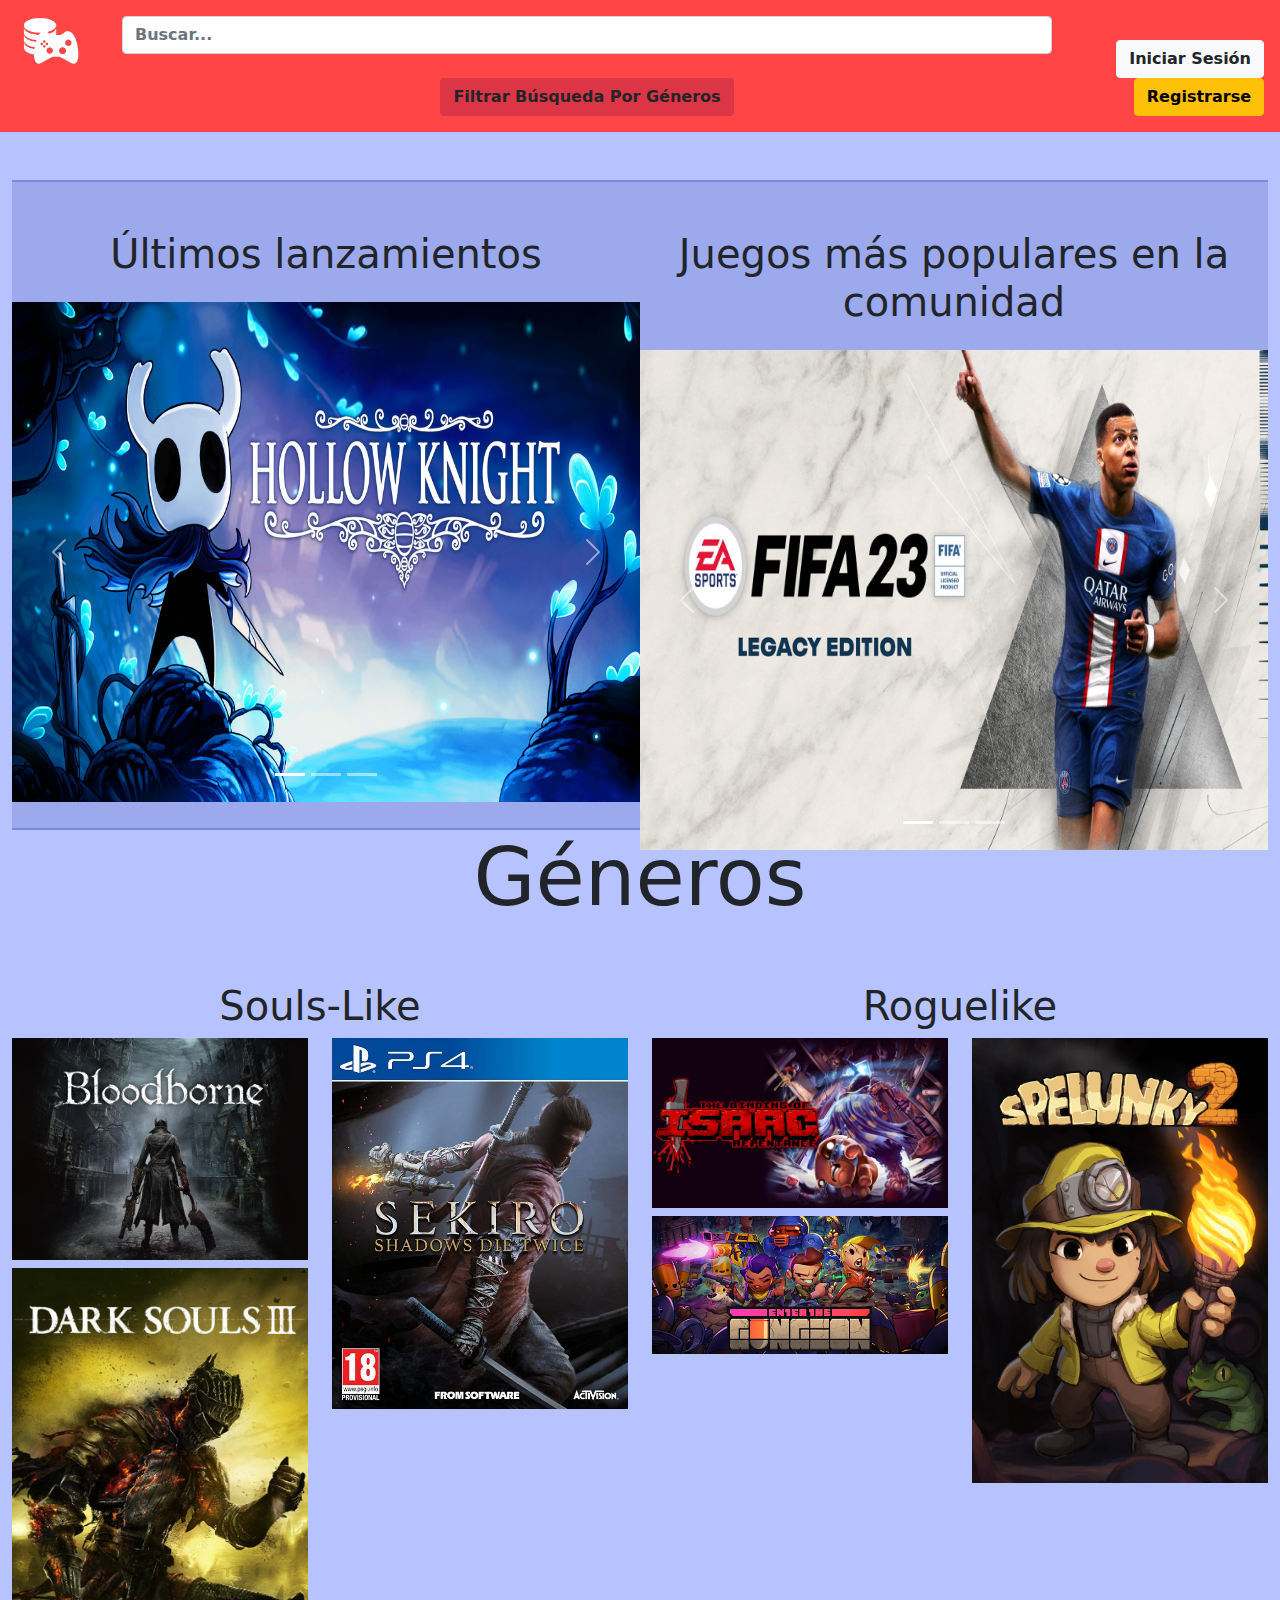
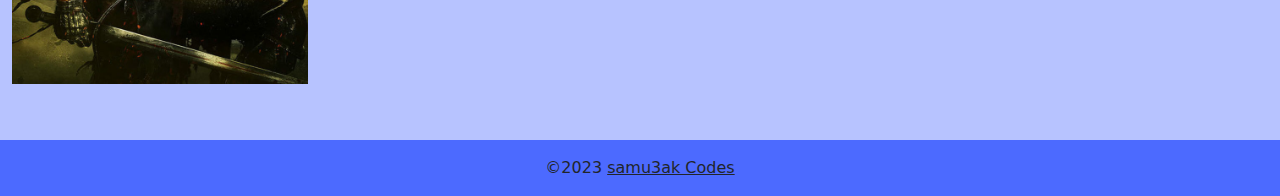
<file: index.html>
<!doctype html>
<html lang="es">

<head>
    <title>YourGamingDB - Inicio</title>
    <link rel="icon" type="image/x-icon" href="./images/logo.png">
    <!-- Required meta tags -->
    <meta charset="utf-8">
    <meta name="viewport" content="width=device-width, initial-scale=1, shrink-to-fit=no">

    <!-- JQuery Link -->
    <script src="https://ajax.googleapis.com/ajax/libs/jquery/3.6.1/jquery.min.js"></script>

    <!-- Bootstrap CSS v5.2.1 -->
    <link href="./css/bootstrap.min.css" rel="stylesheet">
    <link href="./css/styles.css" rel="stylesheet">
    <link href="./css/index.css" rel="stylesheet">

</head>

<body>
    <header class="p-3">
        <div class="row">
            <div class="col-lg-1 col-sm-12 text-center text-lg-start mb-4">
                <a href="./index.html" class="link-dark text-decoration-none">
                    <img src="./images/logo.png" alt="logo" width="65" height="50">
                </a>
            </div>
            <div class="col-lg-9 col-sm-12">
                <div class="row g-0">
                    <div class="col-lg-12">
                        <form>
                            <input type="search" class="form-control form-control-dark fw-bold" placeholder="Buscar..."
                                aria-label="Search">
                        </form>
                    </div>
                    <div class="col-lg-12 text-center mt-4">
                        <a href="./html/generos.html"><button type="button"
                                class="btn btn-danger text-dark fw-bolder">Filtrar Búsqueda Por Géneros</button></a>
                    </div>
                </div>
            </div>
            <div class="col-lg-2 col-sm-12 text-lg-end text-center mt-4">
                <a href="./html/profile.html" id="profileButton" hidden><img class="img-thumbnail rounded-circle"
                        src="./images/profile_pic_def.jpg" alt="Profile Picture" height="50" width="50"></a>
                <a href="./html/login.html"><button type="button" class="btn btn-light text-dark fw-bolder"
                        id="loginButton">Iniciar
                        Sesión</button></a>
                <a href="./html/register.html"><button type="button" class="btn btn-warning fw-bolder"
                        id="registerButton">Registrarse</button></a>
                <button type="button" class="btn btn-danger fw-bolder" id="logoutButton" hidden>Cerrar
                    Sesión</button>
            </div>
        </div>
    </header>
    <main>
        <div class="container-fluid mt-5">
            <div class="row alturaContenido g-0 py-5 borderColor carouselColor">
                <div class="col-lg-6 col-sm-12">
                    <h1 class="display-6 text-center">Últimos lanzamientos</h1>
                    <div id="carouselUltimosLanzamientos" class="carousel slide mt-4" data-bs-ride="carousel">
                        <div class="carousel-indicators">
                            <button type="button" data-bs-target="#carouselUltimosLanzamientos" data-bs-slide-to="0"
                                class="active" aria-current="true" aria-label="Slide 1"></button>
                            <button type="button" data-bs-target="#carouselUltimosLanzamientos" data-bs-slide-to="1"
                                aria-label="Slide 2"></button>
                            <button type="button" data-bs-target="#carouselUltimosLanzamientos" data-bs-slide-to="2"
                                aria-label="Slide 3"></button>
                        </div>
                        <div class="carousel-inner">
                            <div class="carousel-item active">
                                <img src="./images/hollow_knight.jpg" class="d-block w-100" alt="Hollow Knight">
                            </div>
                            <div class="carousel-item">
                                <img src="./images/isaac.jpg" class="d-block w-100" alt="Isaac">
                            </div>
                            <div class="carousel-item">
                                <img src="./images/hades.jpg" class="d-block w-100" alt="Hades">
                            </div>
                        </div>
                        <button class="carousel-control-prev" type="button"
                            data-bs-target="#carouselUltimosLanzamientos" data-bs-slide="prev">
                            <span class="carousel-control-prev-icon" aria-hidden="true"></span>
                            <span class="visually-hidden">Previous</span>
                        </button>
                        <button class="carousel-control-next" type="button"
                            data-bs-target="#carouselUltimosLanzamientos" data-bs-slide="next">
                            <span class="carousel-control-next-icon" aria-hidden="true"></span>
                            <span class="visually-hidden">Next</span>
                        </button>
                    </div>
                </div>
                <div class="col-lg-6 col-sm-12">
                    <h1 class="display-6 text-center">Juegos más populares en la comunidad</h1>
                    <div id="carouselMasPopulares" class="carousel slide mt-4" data-bs-ride="carousel">
                        <div class="carousel-indicators">
                            <button type="button" data-bs-target="#carouselMasPopulares" data-bs-slide-to="0"
                                class="active" aria-current="true" aria-label="Slide 1"></button>
                            <button type="button" data-bs-target="#carouselMasPopulares" data-bs-slide-to="1"
                                aria-label="Slide 2"></button>
                            <button type="button" data-bs-target="#carouselMasPopulares" data-bs-slide-to="2"
                                aria-label="Slide 3"></button>
                        </div>
                        <div class="carousel-inner">
                            <div class="carousel-item active">
                                <img src="./images/fifa.jpg" class="d-block w-100" alt="Fifa 23">
                            </div>
                            <div class="carousel-item">
                                <img src="./images/gtav.jpg" class="d-block w-100" alt="Grand Theft Auto V">
                            </div>
                            <div class="carousel-item">
                                <img src="./images/valorant.jpg" class="d-block w-100" alt="Valorant">
                            </div>
                        </div>
                        <button class="carousel-control-prev" type="button" data-bs-target="#carouselMasPopulares"
                            data-bs-slide="prev">
                            <span class="carousel-control-prev-icon" aria-hidden="true"></span>
                            <span class="visually-hidden">Previous</span>
                        </button>
                        <button class="carousel-control-next" type="button" data-bs-target="#carouselMasPopulares"
                            data-bs-slide="next">
                            <span class="carousel-control-next-icon" aria-hidden="true"></span>
                            <span class="visually-hidden">Next</span>
                        </button>
                    </div>
                </div>
            </div>
        </div>

        <div class="container-fluid text-center">
            <div class="row">
                <div class="col-lg-12 col-sm-12">
                    <h1 class="display-1 text-center">Géneros</h1>
                </div>
                <div class="col-lg-6 col-sm-12 mt-5">
                    <h1 class="display-6">Souls-Like</h1>
                    <div class="row">
                        <div class="col-lg-6 col-sm-12">
                            <img class="img-fluid" src="./images/bloodborne.jpeg" alt="bloodborne">
                            <img class="py-2 img-fluid" src="./images/dk3.jpg" alt="Dark Souls 3">
                        </div>
                        <div class="col-lg-6 col-sm-12">
                            <img class="img-fluid" src="./images/sekiro.jpg" alt="Sekiro">
                        </div>
                    </div>
                </div>
                <div class="col-lg-6 col-sm-12 mt-5">
                    <h1 class="display-6">Roguelike</h1>
                    <div class="row">
                        <div class="col-lg-6 col-sm-12">
                            <img class="img-fluid" src="./images/isaac.jpg" alt="Isaac Game">
                            <img class="py-2 img-fluid" src="./images/etg.jpg" alt="Enter The Gungeon">
                        </div>
                        <div class="col-lg-6 col-sm-12">
                            <img class="img-fluid" src="./images/spelunky.png" alt="Spelunky">
                        </div>
                    </div>
                </div>
            </div>
        </div>
    </main>
    <footer class="footerColor text-center text-lg-start mt-5">
        <!-- Copyright -->
        <div class="text-center p-3">
            &copy;2023
            <a class="text-dark" href="https://www.linkedin.com/in/samuelbolivarvillanueva/" target="_blank">
                samu3ak Codes</a>
        </div>
        <!-- Copyright -->
    </footer>
    <!-- Bootstrap JavaScript Libraries -->
    <script src="https://cdn.jsdelivr.net/npm/@popperjs/core@2.11.6/dist/umd/popper.min.js"
        integrity="sha384-oBqDVmMz9ATKxIep9tiCxS/Z9fNfEXiDAYTujMAeBAsjFuCZSmKbSSUnQlmh/jp3" crossorigin="anonymous">
        </script>

    <script src="./js/bootstrap.min.js"></script>
    <script src="./js/main.js"></script>
</body>

</html>
</file>
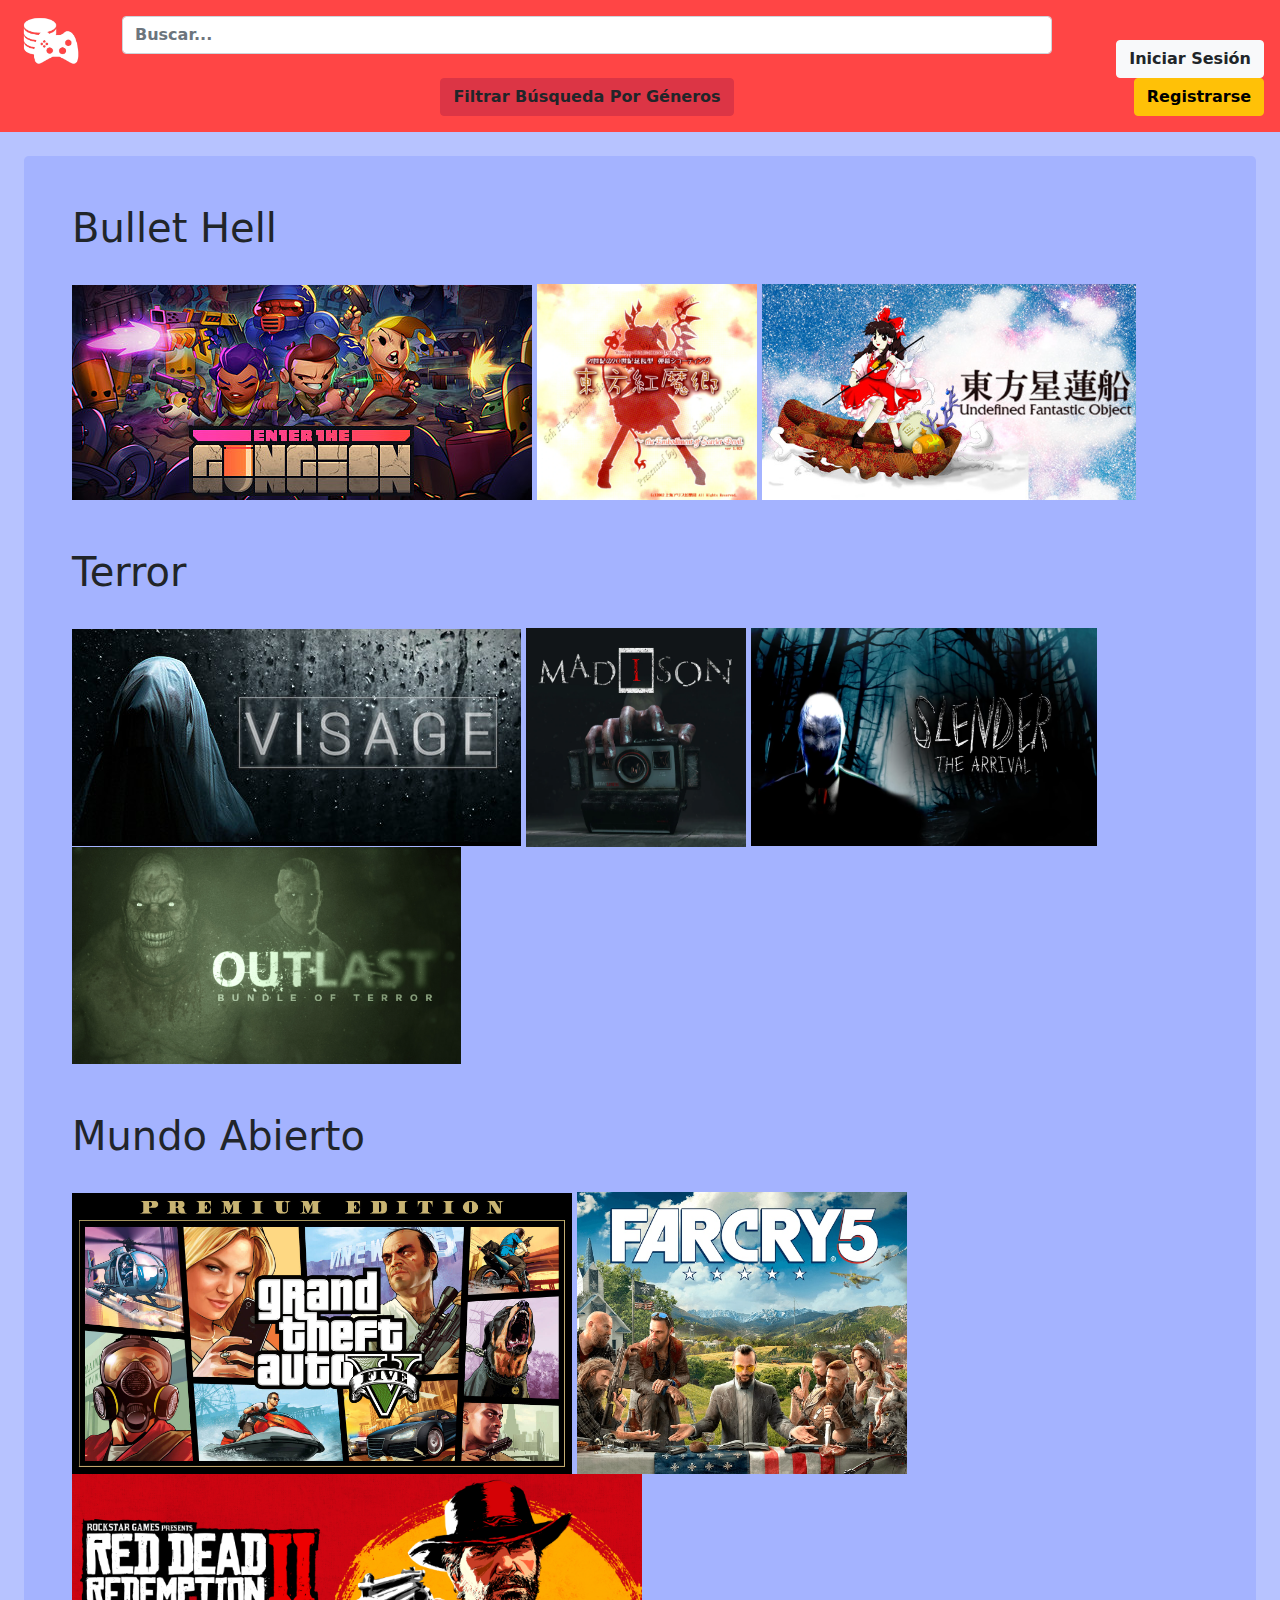
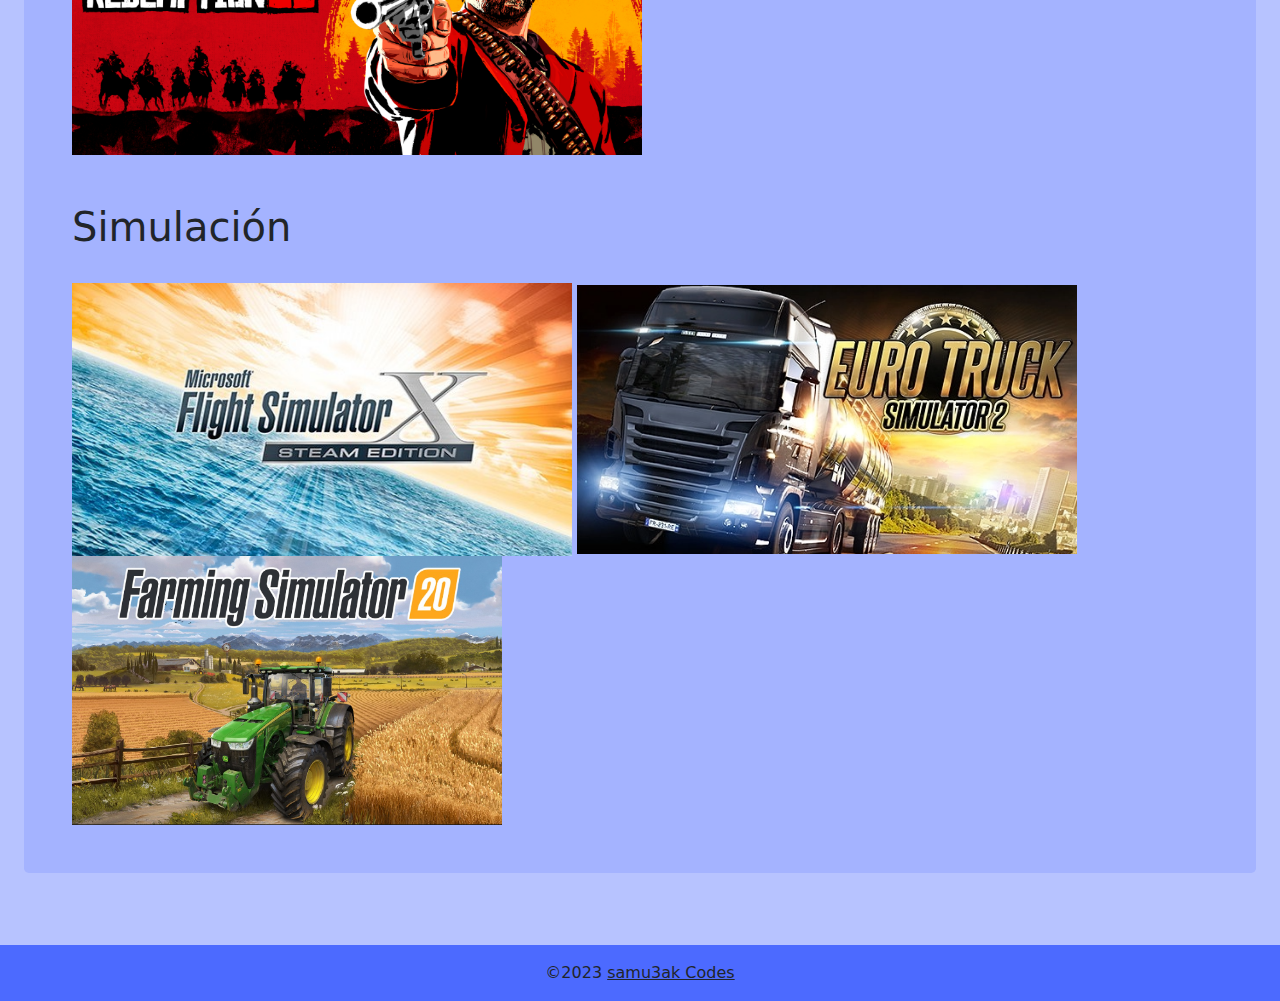
<file: html/generos.html>
<!doctype html>
<html lang="es">

<head>
    <title>YourGamingDB - Géneros</title>
    <link rel="icon" type="image/x-icon" href="../images/logo.png">
    <!-- Required meta tags -->
    <meta charset="utf-8">
    <meta name="viewport" content="width=device-width, initial-scale=1, shrink-to-fit=no">

    <!-- JQuery Link -->
    <script src="https://ajax.googleapis.com/ajax/libs/jquery/3.6.1/jquery.min.js"></script>

    <!-- Bootstrap CSS v5.2.1 -->
    <link href="../css/bootstrap.min.css" rel="stylesheet">
    <link href="../css/styles.css" rel="stylesheet">
    <link href="../css/register.css" rel="stylesheet">
    <link rel="stylesheet" href="../css/generos.css">

</head>

<body>
    <header class="p-3">
        <div class="row">
            <div class="col-lg-1 col-sm-12 text-center text-lg-start mb-4">
                <a href="../index.html" class="link-dark text-decoration-none">
                    <img src="../images/logo.png" alt="logo" width="65" height="50">
                </a>
            </div>
            <div class="col-lg-9 col-sm-12">
                <div class="row g-0">
                    <div class="col-lg-12">
                        <form>
                            <input type="search" class="form-control form-control-dark fw-bold" placeholder="Buscar..."
                                aria-label="Search">
                        </form>
                    </div>
                    <div class="col-lg-12 text-center mt-4">
                        <a href="./generos.html"><button type="button"
                                class="btn btn-danger text-dark fw-bolder">Filtrar Búsqueda Por Géneros</button></a>
                    </div>
                </div>
            </div>
            <div class="col-lg-2 col-sm-12 text-lg-end text-center mt-4">
                <a href="./profile.html" id="profileButton" hidden><img class="img-thumbnail rounded-circle"
                        src="../images/profile_pic_def.jpg" alt="Profile Picture" height="50" width="50"></a>
                <a href="../html/login.html"><button type="button" class="btn btn-light text-dark fw-bolder"
                        id="loginButton">Iniciar
                        Sesión</button></a>
                <a href="../html/register.html"><button type="button" class="btn btn-warning fw-bolder"
                        id="registerButton">Registrarse</button></a>
                <button type="button" class="btn btn-danger fw-bolder" id="logoutButton" hidden>Cerrar
                    Sesión</button>
            </div>
        </div>
    </header>
    <main class="p-4">
        <div class="container-fluid genero rounded-3 p-5">
            <div class="row g-5">
                <div class="col-12">
                    <div class="row g-4">
                        <div class="col-12">
                            <h1 class="display-6">Bullet Hell</h1>
                        </div>
                        <div class="col-12">
                            <img class="img-fluid" src="../images/etg.jpg" alt="">
                            <img class="img-fluid" src="../images/th6.png" alt="" width="220">
                            <img class="img-fluid" src="../images/th12.png" alt="" width="374">
                        </div>
                    </div>
                </div>
                <div class="col-12">
                    <div class="row g-4">
                        <div class="col-12">
                            <h1 class="display-6">Terror</h1>
                        </div>
                        <div class="col-12">
                            <img class="img-fluid" src="../images/visage.png" alt="">
                            <img class="img-fluid" src="../images/madison.png" alt="" width="220">
                            <img class="img-fluid" src="../images/slender.png" alt="" width="346">
                            <img class="img-fluid" src="../images/outlast.png" alt="" width="389">
                        </div>
                    </div>
                </div>
                <div class="col-12">
                    <div class="row g-4">
                        <div class="col-12">
                            <h1 class="display-6">Mundo Abierto</h1>
                        </div>
                        <div class="col-12">
                            <img class="img-fluid" src="../images/gtav.jpg" alt="" width="500">
                            <img class="img-fluid" src="../images/fr5.png" alt="" width="330">
                            <img class="img-fluid" src="../images/rdr2.png" alt="" width="570">
                        </div>
                    </div>
                </div>
                <div class="col-12">
                    <div class="row g-4">
                        <div class="col-12">
                            <h1 class="display-6">Simulación</h1>
                        </div>
                        <div class="col-12">
                            <img class="img-fluid" src="../images/fsx.png" alt="" width="500">
                            <img class="img-fluid" src="../images/ets2.png" alt="" width="500">
                            <img class="img-fluid" src="../images/fs20.png" alt="" width="430">
                        </div>
                    </div>
                </div>
            </div>
        </div>
    </main>
    <footer class="footerColor text-center text-lg-start mt-5">
        <!-- Copyright -->
        <div class="text-center p-3">
            &copy;2023
            <a class="text-dark" href="https://www.linkedin.com/in/samuelbolivarvillanueva/" target="_blank">
                samu3ak Codes</a>
        </div>
        <!-- Copyright -->
    </footer>
    <!-- Bootstrap JavaScript Libraries -->
    <script src="https://cdn.jsdelivr.net/npm/@popperjs/core@2.11.6/dist/umd/popper.min.js"
        integrity="sha384-oBqDVmMz9ATKxIep9tiCxS/Z9fNfEXiDAYTujMAeBAsjFuCZSmKbSSUnQlmh/jp3" crossorigin="anonymous">
        </script>

    <script src="../js/bootstrap.min.js"></script>
    <script src="../js/main.js"></script>
</body>

</html>
</file>
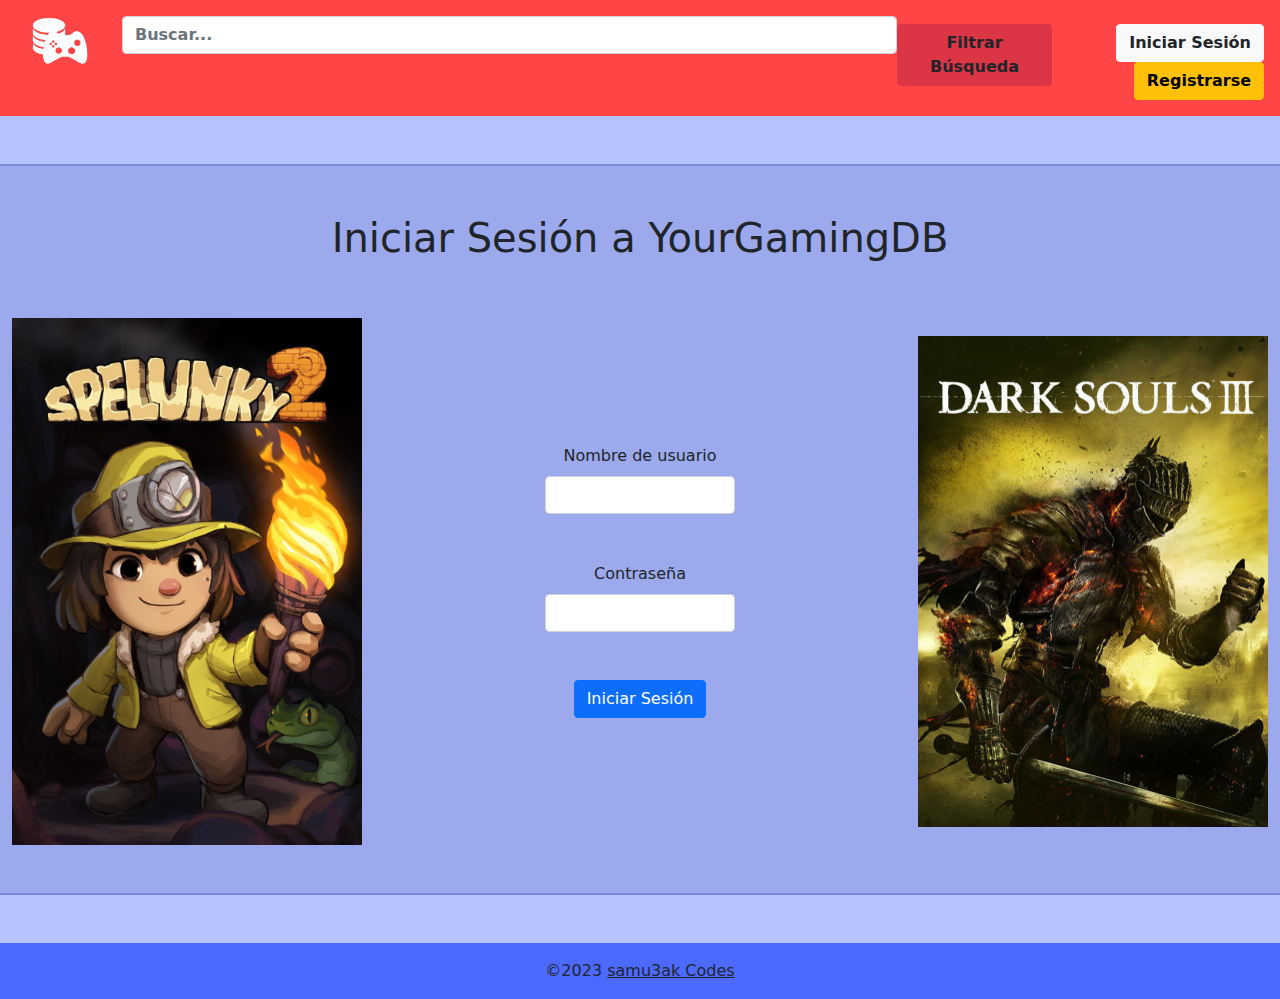
<file: html/login.html>
<!doctype html>
<html lang="es">

<head>
    <title>YourGamingDB - Inicio de sesión</title>
    <link rel="icon" type="image/x-icon" href="../images/logo.png">
    <!-- Required meta tags -->
    <meta charset="utf-8">
    <meta name="viewport" content="width=device-width, initial-scale=1, shrink-to-fit=no">

    <!-- JQuery Link -->
    <script src="https://ajax.googleapis.com/ajax/libs/jquery/3.6.1/jquery.min.js"></script>

    <!-- Bootstrap CSS v5.2.1 -->
    <link href="../css/bootstrap.min.css" rel="stylesheet">
    <link href="../css/styles.css" rel="stylesheet">
    <link href="../css/login.css" rel="stylesheet">

</head>

<body>
    <header class="p-3">
        <div class="row">
            <div class="col-lg-1 col-sm-12 text-sm-center">
                <a href="../index.html" class="link-dark text-decoration-none">
                    <img src="../images/logo.png" alt="logo" width="65" height="50">
                </a>
            </div>
            <div class="col-lg-9 col-sm-12">
                <div class="row g-0">
                    <div class="col-lg-10">
                        <form>
                            <input type="search" class="form-control form-control-dark fw-bold" placeholder="Buscar..."
                                aria-label="Search">
                        </form>
                    </div>
                    <div class="col-lg-2 text-sm-center mt-sm-2">
                        <button type="button" class="btn btn-danger text-dark fw-bolder">Filtrar Búsqueda</button>
                    </div>
                </div>
            </div>
            <div class="col-lg-2 col-sm-12 text-lg-end text-sm-center mt-sm-2">
                <div>
                    <a href="./profile.html" id="profileButton" hidden><img class="img-thumbnail rounded-circle" src="../images/profile_pic_def.jpg" alt="Profile Picture" height="50" width="50"></a>
                    <a href="../html/login.html"><button type="button" class="btn btn-light text-dark fw-bolder"
                            id="loginButton">Iniciar
                            Sesión</button></a>
                    <a href="../html/register.html"><button type="button" class="btn btn-warning fw-bolder"
                            id="registerButton">Registrarse</button></a>
                    <button type="button" class="btn btn-danger fw-bolder" id="logoutButton" hidden>Cerrar
                        Sesión</button>
                </div>
            </div>
        </div>
    </header>
    <main>
        <div class="container-fluid mt-5 py-5 loginColor">
            <div class="row text-center mb-5">
                <h1 class="display-6">Iniciar Sesión a YourGamingDB</h1>
            </div>
            <div class="row align-items-center">
                <div class="col-lg-5 text-start d-none d-lg-block">
                    <img class="img-fluid" src="../images/spelunky.png" width="350" height="500">
                </div>
                <div class="col-lg-2 col-sm-12">
                    <form class="row g-5 needs-validation">
                        <div class="col-12 text-center">
                            <label for="username" class="form-label">Nombre de usuario</label>
                            <input type="text" class="form-control text-center" id="username" required>
                        </div>
                        <div class="col-12 text-center">
                            <label for="inputPassword4" class="form-label">Contraseña</label>
                            <input type="password" class="form-control text-center" id="inputPassword4" required>
                        </div>
                        <div class="col-12 text-center mt-5">
                            <button type="submit" class="btn btn-primary">Iniciar Sesión</button>
                        </div>
                    </form>
                </div>
                <div class="col-lg-5 text-end d-none d-lg-block">
                    <img class="img-fluid" src="../images/dk3.jpg" width="350" height="500">
                </div>
            </div>
        </div>
    </main>
    <footer class="footerColor text-center text-lg-start mt-5">
        <!-- Copyright -->
        <div class="text-center p-3">
            &copy;2023
            <a class="text-dark" href="https://www.linkedin.com/in/samuelbolivarvillanueva/" target="_blank">
                samu3ak Codes</a>
        </div>
        <!-- Copyright -->
    </footer>
    <!-- Bootstrap JavaScript Libraries -->
    <script src="https://cdn.jsdelivr.net/npm/@popperjs/core@2.11.6/dist/umd/popper.min.js"
        integrity="sha384-oBqDVmMz9ATKxIep9tiCxS/Z9fNfEXiDAYTujMAeBAsjFuCZSmKbSSUnQlmh/jp3" crossorigin="anonymous">
        </script>

    <script src="../js/bootstrap.min.js"></script>
    <script src="../js/main.js"></script>
    <script src="../js/login.js"></script>
</body>

</html>
</file>
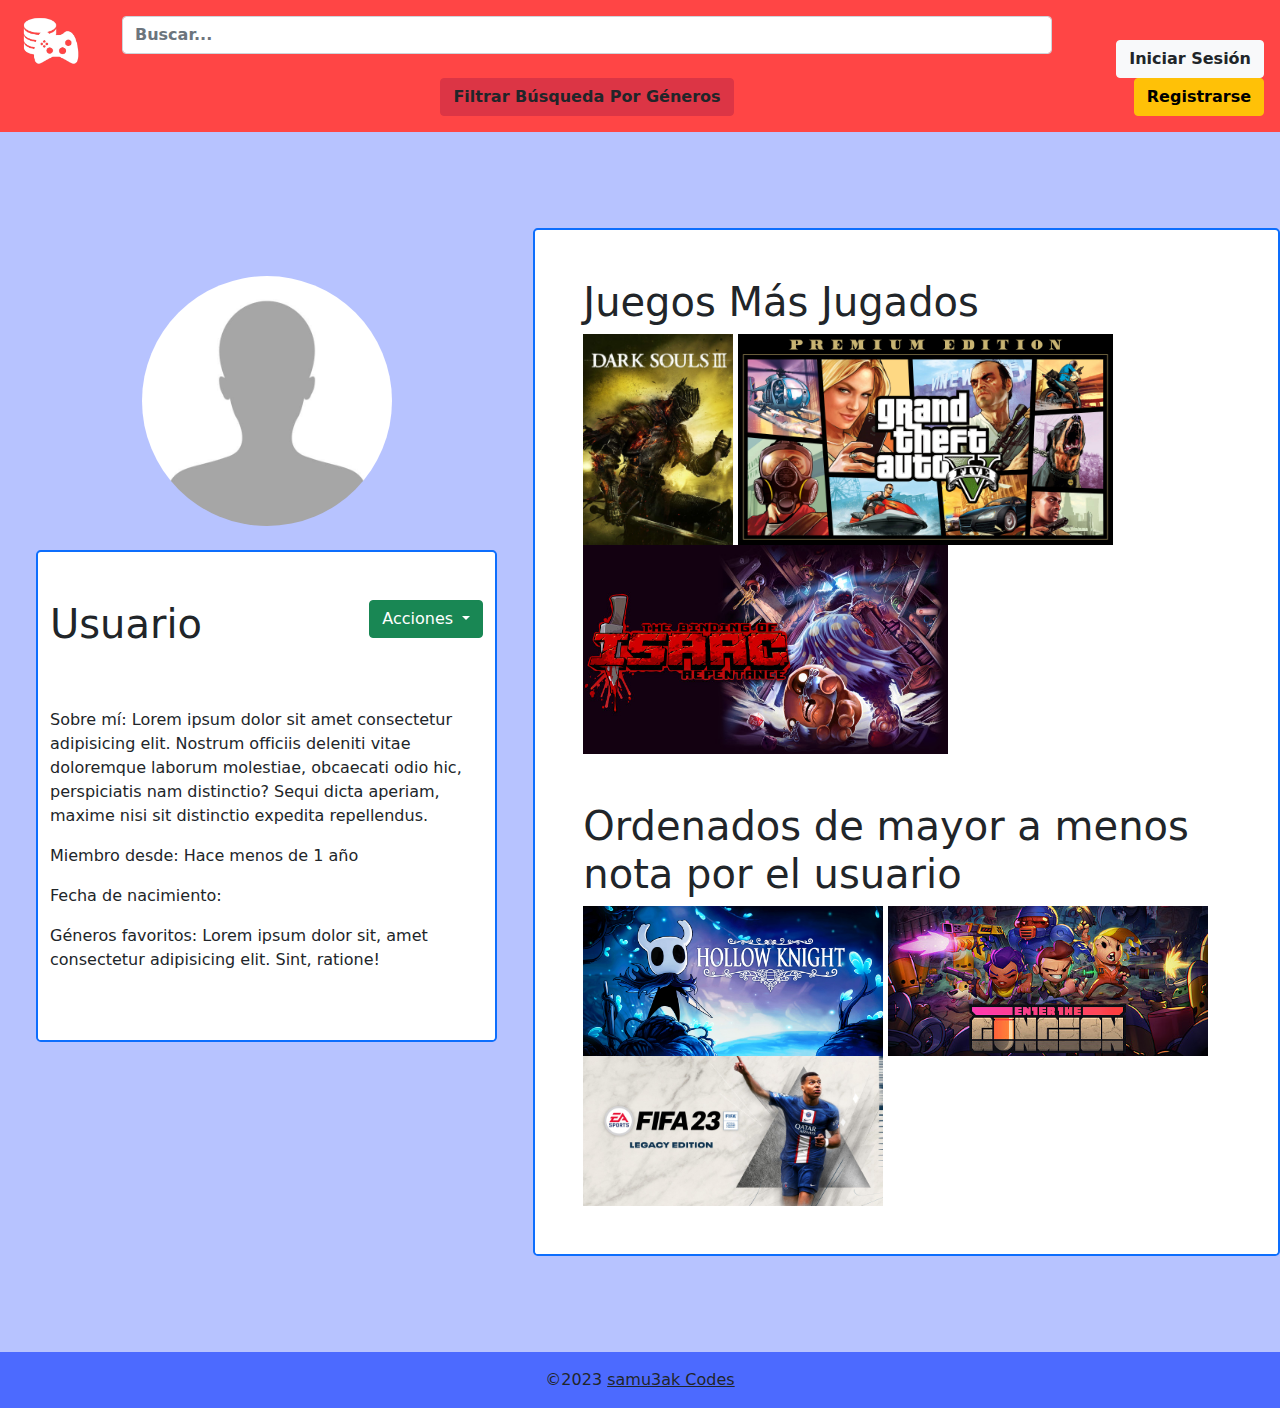
<file: html/profile.html>
<!doctype html>
<html lang="es">

<head>
    <title>YourGamingDB - Perfil</title>
    <link rel="icon" type="image/x-icon" href="../images/logo.png">
    <!-- Required meta tags -->
    <meta charset="utf-8">
    <meta name="viewport" content="width=device-width, initial-scale=1, shrink-to-fit=no">

    <!-- JQuery Link -->
    <script src="https://ajax.googleapis.com/ajax/libs/jquery/3.6.1/jquery.min.js"></script>

    <!-- Bootstrap CSS v5.2.1 -->
    <link href="../css/bootstrap.min.css" rel="stylesheet">
    <link href="../css/styles.css" rel="stylesheet">

</head>

<body>
    <header class="p-3">
        <div class="row">
            <div class="col-lg-1 col-sm-12 text-center text-lg-start mb-4">
                <a href="../index.html" class="link-dark text-decoration-none">
                    <img src="../images/logo.png" alt="logo" width="65" height="50">
                </a>
            </div>
            <div class="col-lg-9 col-sm-12">
                <div class="row g-0">
                    <div class="col-lg-12">
                        <form>
                            <input type="search" class="form-control form-control-dark fw-bold" placeholder="Buscar..."
                                aria-label="Search">
                        </form>
                    </div>
                    <div class="col-lg-12 text-center mt-4">
                        <a href="./generos.html"><button type="button"
                                class="btn btn-danger text-dark fw-bolder">Filtrar Búsqueda Por Géneros</button></a>
                    </div>
                </div>
            </div>
            <div class="col-lg-2 col-sm-12 text-lg-end text-center mt-4">
                <a href="./profile.html" id="profileButton" hidden><img class="img-thumbnail rounded-circle"
                        src="../images/profile_pic_def.jpg" alt="Profile Picture" height="50" width="50"></a>
                <a href="../html/login.html"><button type="button" class="btn btn-light text-dark fw-bolder"
                        id="loginButton">Iniciar
                        Sesión</button></a>
                <a href="../html/register.html"><button type="button" class="btn btn-warning fw-bolder"
                        id="registerButton">Registrarse</button></a>
                <button type="button" class="btn btn-danger fw-bolder" id="logoutButton" hidden>Cerrar
                    Sesión</button>
            </div>
        </div>
    </header>

    <main>
        <div class="container-fluid py-5 mt-5">
            <div class="row">
                <div class="col-lg-5 col-md-12 col-sm-12">
                    <div class="row text-center mt-5">
                        <div class="col-lg-12 col-md-12 col-sm-12">
                            <img class="img-fluid rounded-circle" src="../images/profile_pic_def.jpg" height="250"
                                width="250">
                        </div>
                    </div>
                    <div class="row border border-2 border-primary rounded-3 bg-body py-5 m-4">
                        <div class="col-12">
                            <div class="row">
                                <div class="col-lg-6 col-sm-12 col-md-12 text-center text-lg-start">
                                    <h1 class="display-6" id="nombreUsuario">Usuario</h1>
                                </div>
                                <div class="col-lg-6 col-sm-12 col-md-12 text-center text-lg-end">
                                    <div class="dropdown">
                                        <a class="btn btn-success dropdown-toggle" href="#" role="button"
                                            id="dropdownMenuLink" data-bs-toggle="dropdown" aria-expanded="false">
                                            Acciones
                                        </a>

                                        <ul class="dropdown-menu" aria-labelledby="dropdownMenuLink">
                                            <li><a class="dropdown-item" href="#">Añadir a amigos</a></li>
                                            <li><a class="dropdown-item" href="#">Eliminar de amigos</a></li>
                                            <li><a class="dropdown-item" href="#">Silenciar usuario</a></li>
                                            <li><a class="dropdown-item bg-danger fw-bold" href="#">Denunciar
                                                    usuario</a></li>
                                        </ul>
                                    </div>
                                </div>
                            </div>
                            <div class="row mt-5 py-1">
                                <div class="col-lg-12">
                                    <p>Sobre mí: Lorem ipsum dolor sit amet consectetur adipisicing elit. Nostrum
                                        officiis
                                        deleniti vitae doloremque laborum molestiae, obcaecati odio hic, perspiciatis
                                        nam
                                        distinctio? Sequi dicta aperiam, maxime nisi sit distinctio expedita
                                        repellendus.
                                    </p>
                                    <p>Miembro desde: Hace menos de 1 año</p>
                                    <p id="fechaNacimiento">Fecha de nacimiento:</p>
                                    <p>Géneros favoritos: Lorem ipsum dolor sit, amet consectetur adipisicing elit.
                                        Sint,
                                        ratione!</p>
                                </div>
                            </div>
                        </div>
                    </div>
                </div>
                <div class="col-lg-7 col-md-12 col-sm-12 bg-body p-5 border border-2 border-primary rounded-3">
                    <div class="row justify-content-center align-items-center g-5">
                        <div class="col-12">
                            <h1 class="display-6">Juegos Más Jugados</h1>
                            <img class="img-fluid" src="../images/dk3.jpg" alt="Dark Souls 3" width="150">
                            <img class="img-fluid" src="../images/gtav.jpg" alt="Grand Theft Auto V" width="375">
                            <img class="img-fluid" src="../images/isaac.jpg" alt="The Binding Of Isaac Repentance"
                                width="365">
                        </div>
                        <div class="col-12">
                            <h1 class="display-6">Ordenados de mayor a menos nota por el usuario</h1>
                            <img class="img-fluid" src="../images/hollow_knight.jpg" alt="Hollow Knight" width="300">
                            <img class="img-fluid" src="../images/etg.jpg" alt="Enter The Gungeon" width="320">
                            <img class="img-fluid" src="../images/fifa.jpg" alt="FIFA 23" width="300">
                        </div>
                    </div>
                </div>
            </div>
        </div>
    </main>

    <footer class="footerColor text-center text-lg-start mt-5">
        <!-- Copyright -->
        <div class="text-center p-3">
            &copy;2023
            <a class="text-dark" href="https://www.linkedin.com/in/samuelbolivarvillanueva/" target="_blank">
                samu3ak Codes</a>
        </div>
        <!-- Copyright -->
    </footer>
    <!-- Bootstrap JavaScript Libraries -->
    <script src="https://cdn.jsdelivr.net/npm/@popperjs/core@2.11.6/dist/umd/popper.min.js"
        integrity="sha384-oBqDVmMz9ATKxIep9tiCxS/Z9fNfEXiDAYTujMAeBAsjFuCZSmKbSSUnQlmh/jp3" crossorigin="anonymous">
        </script>

    <script src="../js/bootstrap.min.js"></script>
    <script src="../js/main.js"></script>
    <script src="../js/profile.js"></script>
</body>

</html>
</file>
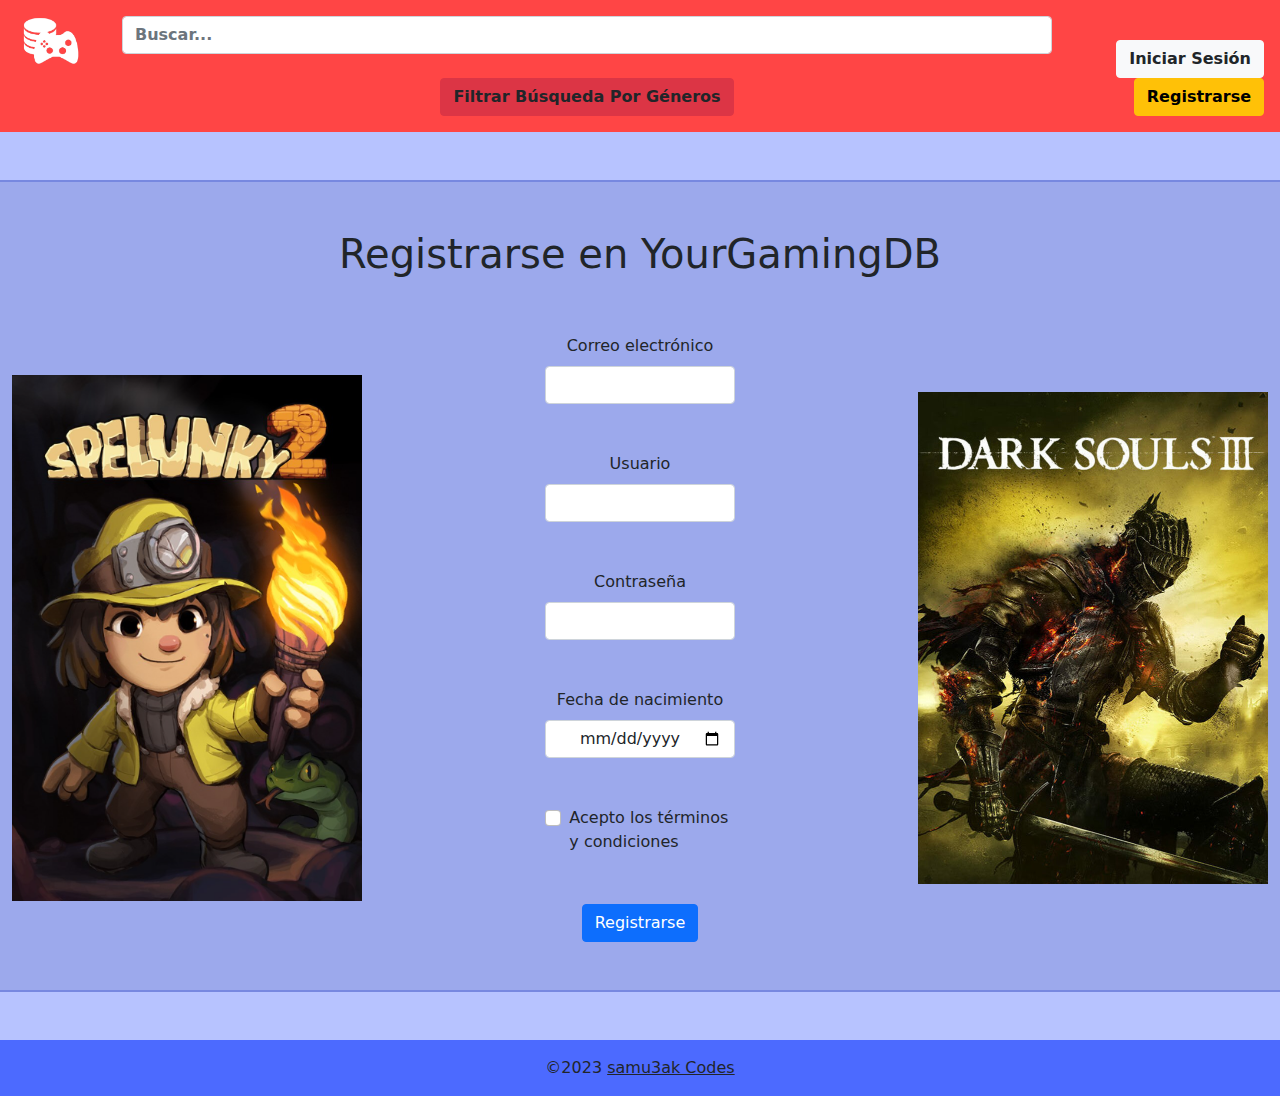
<file: html/register.html>
<!doctype html>
<html lang="es">

<head>
    <title>YourGamingDB - Registro de usuario</title>
    <link rel="icon" type="image/x-icon" href="../images/logo.png">
    <!-- Required meta tags -->
    <meta charset="utf-8">
    <meta name="viewport" content="width=device-width, initial-scale=1, shrink-to-fit=no">

    <!-- JQuery Link -->
    <script src="https://ajax.googleapis.com/ajax/libs/jquery/3.6.1/jquery.min.js"></script>

    <!-- Bootstrap CSS v5.2.1 -->
    <link href="../css/bootstrap.min.css" rel="stylesheet">
    <link href="../css/styles.css" rel="stylesheet">
    <link href="../css/register.css" rel="stylesheet">

</head>

<body>
    <header class="p-3">
        <div class="row">
            <div class="col-lg-1 col-sm-12 text-center text-lg-start mb-4">
                <a href="../index.html" class="link-dark text-decoration-none">
                    <img src="../images/logo.png" alt="logo" width="65" height="50">
                </a>
            </div>
            <div class="col-lg-9 col-sm-12">
                <div class="row g-0">
                    <div class="col-lg-12">
                        <form>
                            <input type="search" class="form-control form-control-dark fw-bold" placeholder="Buscar..."
                                aria-label="Search">
                        </form>
                    </div>
                    <div class="col-lg-12 text-center mt-4">
                        <a href="./generos.html"><button type="button"
                                class="btn btn-danger text-dark fw-bolder">Filtrar Búsqueda Por Géneros</button></a>
                    </div>
                </div>
            </div>
            <div class="col-lg-2 col-sm-12 text-lg-end text-center mt-4">
                <a href="./profile.html" id="profileButton" hidden><img class="img-thumbnail rounded-circle"
                        src="../images/profile_pic_def.jpg" alt="Profile Picture" height="50" width="50"></a>
                <a href="../html/login.html"><button type="button" class="btn btn-light text-dark fw-bolder"
                        id="loginButton">Iniciar
                        Sesión</button></a>
                <a href="../html/register.html"><button type="button" class="btn btn-warning fw-bolder"
                        id="registerButton">Registrarse</button></a>
                <button type="button" class="btn btn-danger fw-bolder" id="logoutButton" hidden>Cerrar
                    Sesión</button>
            </div>
        </div>
    </header>
    <main>
        <div class="container-fluid mt-5 py-5 registerColor">
            <div class="row text-center mb-5">
                <h1 class="display-6">Registrarse en YourGamingDB</h1>
            </div>
            <div class="row align-items-center">
                <div class="col-lg-5 text-start d-none d-lg-block">
                    <img class="img-fluid" src="../images/spelunky.png" width="350" height="500">
                </div>
                <div class="col-lg-2 col-sm-12 col-md-12">
                    <form class="row g-5 needs-validation" novalidate>
                        <div class="col-12 text-center">
                            <label for="inputEmail4" class="form-label">Correo electrónico</label>
                            <input type="email" class="form-control text-center" id="inputEmail4" required>
                            <div class="invalid-feedback">
                                Escriba un correo electrónico válido
                            </div>
                        </div>
                        <div class="col-12 text-center">
                            <label for="username" class="form-label">Usuario</label>
                            <input type="text" class="form-control text-center" id="username" required>
                            <div class="invalid-feedback">
                                Elija un nombre de usuario
                            </div>
                        </div>
                        <div class="col-12 text-center">
                            <label for="inputPassword4" class="form-label">Contraseña</label>
                            <input type="password" class="form-control text-center" id="inputPassword4" required>
                            <div class="invalid-feedback">
                                Elija una contraseña
                            </div>
                        </div>
                        <div class="col-12 text-center">
                            <label for="fechaNac" class="form-label">Fecha de nacimiento</label>
                            <input type="date" class="form-control text-center" id="fechaNac" required>
                            <div class="invalid-feedback">
                                Seleccione una fecha correcta
                            </div>
                        </div>
                        <div class="col-12">
                            <div class="form-check">
                                <input class="form-check-input" type="checkbox" value="" id="invalidCheck" required>
                                <label class="form-check-label" for="invalidCheck">
                                    Acepto los términos y condiciones
                                </label>
                                <div class="invalid-feedback">
                                    Debes aceptar para poder registrarte
                                </div>
                            </div>
                        </div>
                        <div class="col-12 text-center mt-5">
                            <button type="submit" class="btn btn-primary">Registrarse</button>
                        </div>
                    </form>
                </div>
                <div class="col-lg-5 text-end d-none d-lg-block">
                    <img class="img-fluid" src="../images/dk3.jpg" width="350" height="500">
                </div>
            </div>
        </div>
    </main>
    <footer class="footerColor text-center text-lg-start mt-5">
        <!-- Copyright -->
        <div class="text-center p-3">
            &copy;2023
            <a class="text-dark" href="https://www.linkedin.com/in/samuelbolivarvillanueva/" target="_blank">
                samu3ak Codes</a>
        </div>
        <!-- Copyright -->
    </footer>
    <!-- Bootstrap JavaScript Libraries -->
    <script src="https://cdn.jsdelivr.net/npm/@popperjs/core@2.11.6/dist/umd/popper.min.js"
        integrity="sha384-oBqDVmMz9ATKxIep9tiCxS/Z9fNfEXiDAYTujMAeBAsjFuCZSmKbSSUnQlmh/jp3" crossorigin="anonymous">
        </script>

    <script src="../js/bootstrap.min.js"></script>
    <script src="../js/register.js"></script>
    <script src="../js/main.js"></script>
</body>

</html>
</file>
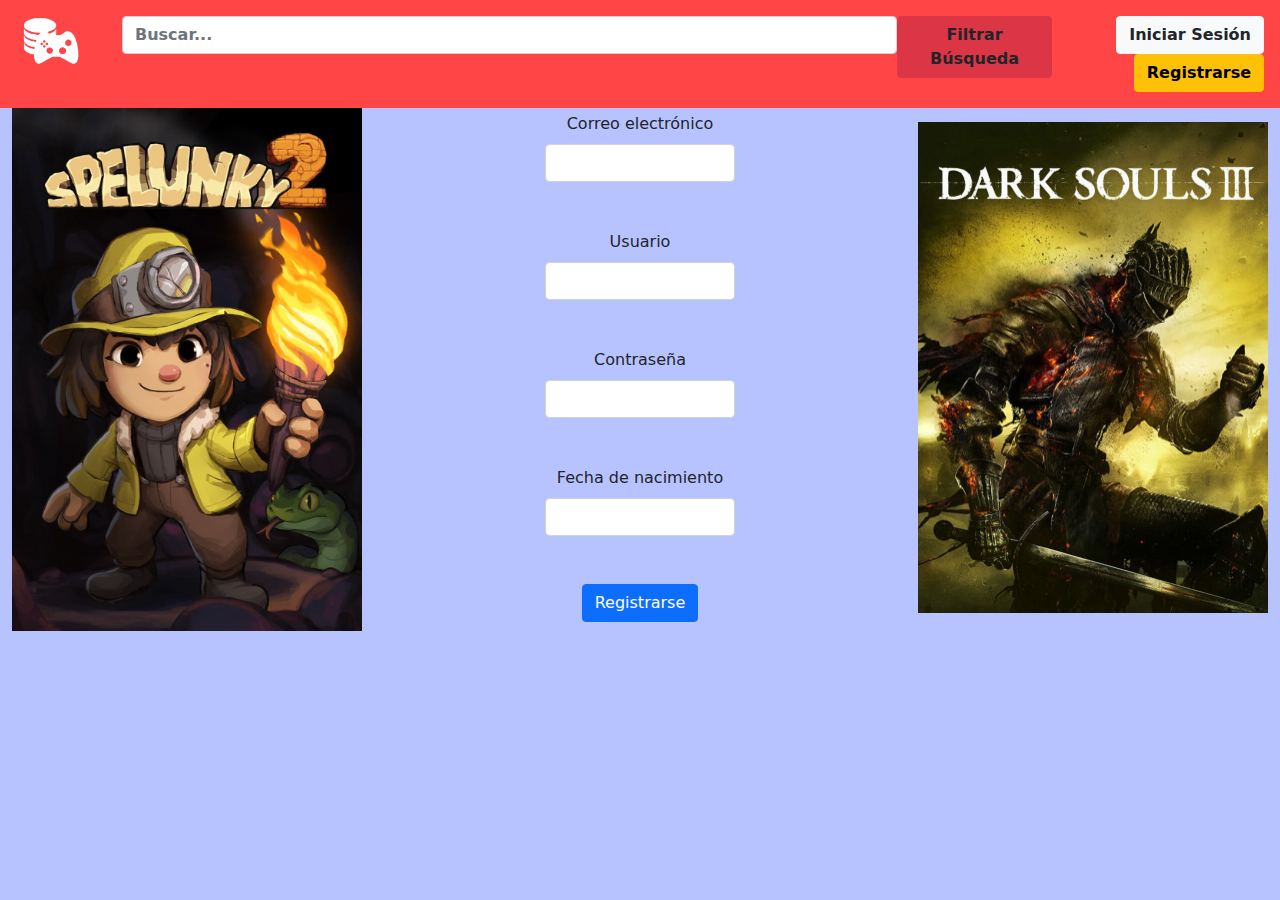
<file: html/registro.html>
<!doctype html>
<html lang="es">

<head>
    <title>YourGamingDB - Registro de usuario</title>
    <link rel="icon" type="image/x-icon" href="./images/logo.png">
    <!-- Required meta tags -->
    <meta charset="utf-8">
    <meta name="viewport" content="width=device-width, initial-scale=1, shrink-to-fit=no">

    <!-- Bootstrap CSS v5.2.1 -->
    <link href="../css/bootstrap.min.css" rel="stylesheet">
    <link href="../css/styles.css" rel="stylesheet">

</head>

<body style="background-color: #b7c3ff;">
    <header class="p-3 fixed-top" style="background-color: #ff4545;">
        <div class="row">
            <div class="col-1">
                <a href="../index.html" class="link-dark text-decoration-none">
                    <img src="../images/logo.png" alt="logo" width="65" height="50">
                </a>
            </div>
            <div class="col-9">
                <div class="row g-0">
                    <div class="col-10">
                        <form>
                            <input type="search" class="form-control form-control-dark fw-bold" placeholder="Buscar..."
                                aria-label="Search">
                        </form>
                    </div>
                    <div class="col-2">
                        <button type="button" class="btn btn-danger text-dark fw-bolder">Filtrar Búsqueda</button>
                    </div>
                </div>
            </div>
            <div class="col-2 text-end">
                <div>
                    <a href="./login.html"><button type="button" class="btn btn-light text-dark fw-bolder">Iniciar
                            Sesión</button></a>
                    <a href="./registro.html"><button type="button"
                            class="btn btn-warning fw-bolder">Registrarse</button></a>
                </div>
            </div>
        </div>
    </header>
    <main>
        <div class="container-fluid loginAltura">
            <div class="row text-center mb-5">
                <h1 class="display-6">Registrarse en YourGamingDB</h1>
            </div>
            <div class="row align-items-center">
                <div class="col-lg-5 text-start d-none d-lg-block">
                    <img class="img-fluid" src="../images/spelunky.png" width="350" height="500">
                </div>
                <div class="col-lg-2 col-sm-12">
                    <form class="row g-5">
                        <div class="col-12 text-center">
                            <label for="inputEmail4" class="form-label">Correo electrónico</label>
                            <input type="email" class="form-control text-center" id="inputEmail4">
                        </div>
                        <div class="col-12 text-center">
                            <label for="username" class="form-label">Usuario</label>
                            <input type="text" class="form-control text-center" id="username">
                        </div>
                        <div class="col-12 text-center">
                            <label for="inputPassword4" class="form-label">Contraseña</label>
                            <input type="password" class="form-control text-center" id="inputPassword4">
                        </div>
                        <div class="col-12 text-center">
                            <label for="inputPassword4" class="form-label">Fecha de nacimiento</label>
                            <input type="password" class="form-control text-center" id="inputPassword4">
                        </div>
                        <div class="col-12 text-center mt-5">
                            <button type="submit" class="btn btn-primary">Registrarse</button>
                        </div>
                    </form>
                </div>
                <div class="col-lg-5 text-end d-none d-lg-block">
                    <img class="img-fluid" src="../images/dk3.jpg" width="350" height="500">
                </div>
            </div>
        </div>
    </main>
    <footer>
        <!-- place footer here -->
    </footer>
    <!-- Bootstrap JavaScript Libraries -->
    <script src="https://cdn.jsdelivr.net/npm/@popperjs/core@2.11.6/dist/umd/popper.min.js"
        integrity="sha384-oBqDVmMz9ATKxIep9tiCxS/Z9fNfEXiDAYTujMAeBAsjFuCZSmKbSSUnQlmh/jp3" crossorigin="anonymous">
        </script>

    <script src="../js/bootstrap.min.js"></script>
</body>

</html>
</file>
<file: css/styles.css>
body {
    background-color: #b7c3ff;
}

body header {
    background-color: #ff4545;
}

.footerColor {
    background-color: #4c6aff;
}
</file>
<file: css/index.css>
.alturaContenido {
    height: 650px;
}

.alturaContenido img {
    width: 500px;
    height: 500px;
}

.borderColor {
    border-top: 2px solid #7788e0;
    border-bottom: 2px solid #7788e0;
}

.carouselColor {
    background-color: #9ca9ec;
}
</file>
<file: css/register.css>
.registerColor {
    background-color: #9ca9ec;
    border-top: 2px solid #7788e0;
    border-bottom: 2px solid #7788e0;
}
</file>
<file: css/generos.css>
.genero{
    background-color: #a4b3ff;
}
</file>
<file: css/login.css>
.loginColor {
    background-color: #9ca9ec;
    border-top: 2px solid #7788e0;
    border-bottom: 2px solid #7788e0;
}
</file>
